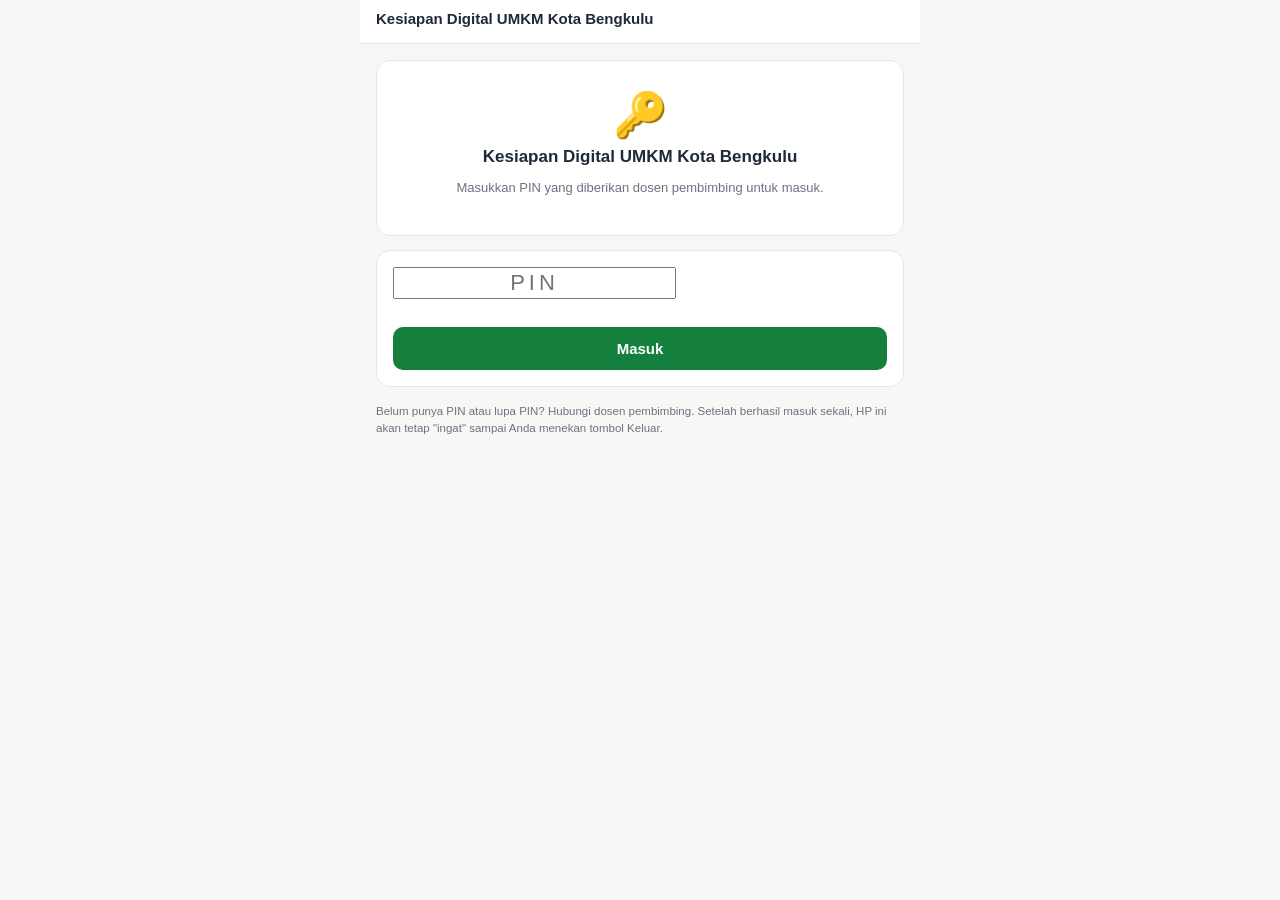
<file: index.html>
<!doctype html>
<html lang="id">
<head>
<meta charset="utf-8">
<meta name="viewport" content="width=device-width, initial-scale=1, viewport-fit=cover">
<title>Kesiapan Digital UMKM</title>
<meta name="description" content="Aplikasi input data wawancara lapangan — kesiapan digital UMKM Kota Bengkulu (adaptasi INDI 4.0).">
<meta name="apple-mobile-web-app-capable" content="yes">
<meta name="apple-mobile-web-app-status-bar-style" content="default">
<meta name="apple-mobile-web-app-title" content="INDI 4.0 UMKM">
<meta name="theme-color" content="#15803d">
<link rel="manifest" href="manifest.json">
<link rel="apple-touch-icon" href="icon.png">
<link rel="icon" href="icon.png">
<link rel="stylesheet" href="style.css">
</head>
<body>
<div id="app"></div>

<script src="items.js"></script>
<script src="config.js"></script>
<script src="app.js"></script>
<script>
  // Mendaftarkan service worker supaya Android menawarkan "Install app" dan
  // aplikasi tetap bisa dibuka walau sinyal nol. Lihat sw.js untuk detail —
  // ini TIDAK menyentuh cara data wawancara dikirim/diantrekan.
  if ('serviceWorker' in navigator) {
    window.addEventListener('load', function () {
      navigator.serviceWorker.register('./sw.js').catch(function () { /* diam-diam gagal, aplikasi tetap jalan tanpa cache offline */ });
    });
  }
</script>
</body>
</html>
</file>
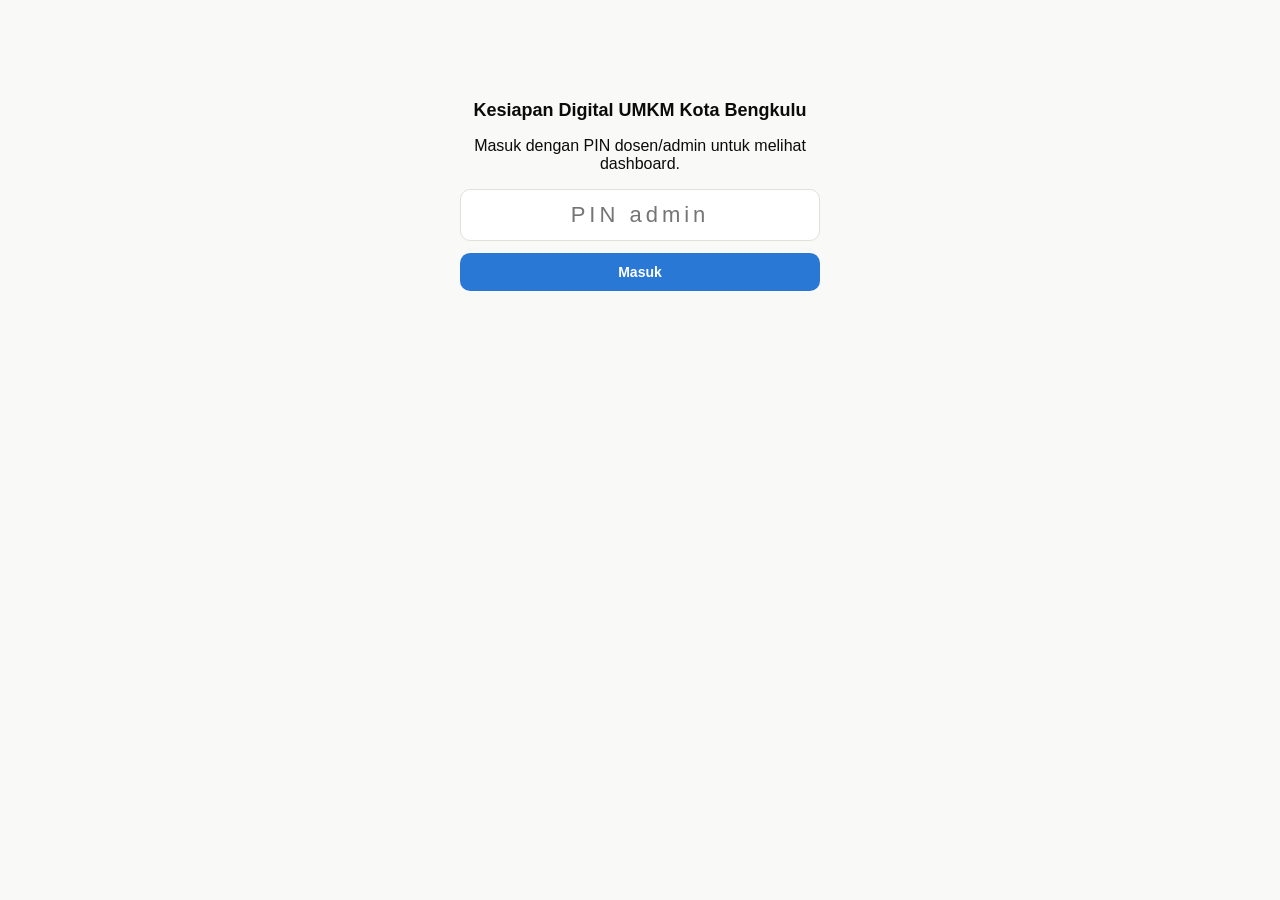
<file: dashboard.html>
<!doctype html>
<html lang="id">
<head>
<meta charset="utf-8">
<meta name="viewport" content="width=device-width, initial-scale=1, viewport-fit=cover">
<title>Dashboard — Kesiapan Digital UMKM Kota Bengkulu</title>
<meta name="description" content="Dashboard pemantauan progres wawancara lapangan — kesiapan digital UMKM Kota Bengkulu.">
<meta name="apple-mobile-web-app-capable" content="yes">
<meta name="apple-mobile-web-app-status-bar-style" content="default">
<meta name="apple-mobile-web-app-title" content="Dashboard UMKM">
<meta name="theme-color" content="#15803d">
<link rel="manifest" href="manifest-dashboard.json">
<link rel="apple-touch-icon" href="icon.png">
<link rel="icon" href="icon.png">
<link rel="stylesheet" href="dashboard.css">
</head>
<body>
<div id="dash">Memuat...</div>
<script src="items.js"></script>
<script src="config.js"></script>
<script src="dashboard.js"></script>
<script>
  // Sama seperti di index.html — supaya dashboard juga bisa ditawari "Install
  // app" sendiri (terpisah dari aplikasi mahasiswa, ikon & tujuan beda).
  if ('serviceWorker' in navigator) {
    window.addEventListener('load', function () {
      navigator.serviceWorker.register('./sw.js').catch(function () { /* diam-diam gagal, dashboard tetap jalan tanpa cache offline */ });
    });
  }
</script>
</body>
</html>
</file>
<file: style.css>
:root {
  --accent: #15803d;
  --accent-dark: #166534;
  --bg: #f7f7f5;
  --card: #ffffff;
  --text: #1f2937;
  --muted: #6b7280;
  --border: #e5e7eb;
  --danger: #b91c1c;
  --danger-bg: #fef2f2;
  --warn-bg: #fffbeb;
  --warn-border: #fde68a;
  --radius: 14px;
}

* { box-sizing: border-box; }

html, body {
  margin: 0;
  padding: 0;
  background: var(--bg);
  color: var(--text);
  font-family: -apple-system, BlinkMacSystemFont, "Segoe UI", Roboto, Helvetica, Arial, sans-serif;
  -webkit-text-size-adjust: 100%;
}

#app {
  max-width: 560px;
  margin: 0 auto;
  min-height: 100vh;
  display: flex;
  flex-direction: column;
  padding-bottom: 86px; /* ruang untuk tombol bawah yang sticky */
}

header.topbar {
  position: sticky;
  top: 0;
  background: var(--card);
  border-bottom: 1px solid var(--border);
  padding: 10px 16px;
  z-index: 10;
}

header.topbar h1 {
  font-size: 15px;
  margin: 0 0 6px 0;
  font-weight: 600;
  color: var(--text);
}

.progress-track {
  height: 6px;
  background: var(--border);
  border-radius: 999px;
  overflow: hidden;
}

.progress-fill {
  height: 100%;
  background: var(--accent);
  transition: width .25s ease;
}

.step-label {
  font-size: 12px;
  color: var(--muted);
  margin-top: 6px;
}

main {
  flex: 1;
  padding: 16px;
}

.card {
  background: var(--card);
  border: 1px solid var(--border);
  border-radius: var(--radius);
  padding: 16px;
  margin-bottom: 14px;
}

.card h2 {
  font-size: 17px;
  margin: 0 0 4px 0;
}

.card .subtitle {
  font-size: 13px;
  color: var(--muted);
  margin-bottom: 12px;
}

.question {
  margin-bottom: 20px;
}

.question:last-child { margin-bottom: 0; }

.question .q-text {
  font-size: 15px;
  font-weight: 600;
  margin-bottom: 2px;
  line-height: 1.4;
}

.question .q-ref {
  font-size: 11px;
  color: var(--muted);
  margin-bottom: 8px;
}

.question .q-bukti {
  font-size: 12px;
  color: var(--muted);
  font-style: italic;
  margin-top: 6px;
}

.adaptasi-flag {
  display: inline-block;
  font-size: 10px;
  font-weight: 700;
  color: #92400e;
  background: var(--warn-bg);
  border: 1px solid var(--warn-border);
  border-radius: 999px;
  padding: 1px 8px;
  margin-bottom: 6px;
}

.opt {
  display: flex;
  align-items: flex-start;
  gap: 10px;
  padding: 11px 12px;
  border: 1.5px solid var(--border);
  border-radius: 10px;
  margin-bottom: 8px;
  cursor: pointer;
  transition: border-color .15s, background .15s;
}

.opt:active { background: #f3f4f6; }

.opt.selected {
  border-color: var(--accent);
  background: #f0fdf4;
}

.opt input {
  margin-top: 3px;
  width: 18px;
  height: 18px;
  flex-shrink: 0;
  accent-color: var(--accent);
}

.opt .opt-text {
  font-size: 14.5px;
  line-height: 1.4;
}

input[type="text"], input[type="number"], textarea {
  width: 100%;
  font-size: 15px;
  padding: 11px 12px;
  border: 1.5px solid var(--border);
  border-radius: 10px;
  background: #fff;
  font-family: inherit;
  color: var(--text);
}

textarea { min-height: 80px; resize: vertical; }

.kode-usaha-row {
  display: flex;
  align-items: center;
  gap: 8px;
}

.kode-prefix {
  font-weight: 700;
  font-size: 15px;
  color: var(--muted);
  white-space: nowrap;
}

.helper {
  font-size: 12px;
  color: var(--muted);
  margin-top: 5px;
}

.consent-box {
  background: var(--warn-bg);
  border: 1px solid var(--warn-border);
  border-radius: 10px;
  padding: 12px;
  font-size: 13.5px;
  line-height: 1.5;
  margin-bottom: 14px;
}

nav.bottom-nav {
  position: fixed;
  bottom: 0;
  left: 0;
  right: 0;
  background: var(--card);
  border-top: 1px solid var(--border);
  padding: 10px 16px calc(10px + env(safe-area-inset-bottom));
  display: flex;
  gap: 10px;
  max-width: 560px;
  margin: 0 auto;
}

button {
  font-family: inherit;
  font-size: 15px;
  font-weight: 600;
  border-radius: 10px;
  border: none;
  padding: 13px 18px;
  cursor: pointer;
}

.btn-primary, .btn-secondary {
  /* juga dipakai pada <label> (tombol kamera), bukan hanya <button> */
  font-family: inherit;
  font-size: 15px;
  font-weight: 600;
  border-radius: 10px;
  border: none;
  padding: 13px 18px;
  cursor: pointer;
  text-align: center;
  box-sizing: border-box;
}

.btn-primary {
  background: var(--accent);
  color: #fff;
  flex: 1;
}
.btn-primary:active { background: var(--accent-dark); }
.btn-primary:disabled { background: #a7b6ad; cursor: not-allowed; }

.btn-secondary {
  background: #eef2f0;
  color: var(--text);
  flex: 0 0 auto;
}

.foto-btn { font-size: 17px; }

.banner {
  font-size: 13px;
  padding: 10px 14px;
  border-radius: 10px;
  margin-bottom: 12px;
}
.banner.warn { background: var(--warn-bg); border: 1px solid var(--warn-border); color: #92400e; }
.banner.error { background: var(--danger-bg); border: 1px solid #fecaca; color: var(--danger); }
.banner.ok { background: #f0fdf4; border: 1px solid #bbf7d0; color: var(--accent-dark); }

.summary-row {
  display: flex;
  justify-content: space-between;
  gap: 10px;
  padding: 7px 0;
  border-bottom: 1px solid var(--border);
  font-size: 13.5px;
}
.summary-row:last-child { border-bottom: none; }
.summary-row .k { color: var(--muted); flex: 0 0 55%; }
.summary-row .v { text-align: right; font-weight: 600; }

.status-dot {
  display: inline-block;
  width: 8px; height: 8px;
  border-radius: 50%;
  margin-right: 6px;
}
.status-dot.ok { background: var(--accent); }
.status-dot.pending { background: #d97706; }

.home-card {
  text-align: center;
  padding: 28px 16px;
}
.home-card .icon { font-size: 44px; margin-bottom: 6px; }

.sektor-choice {
  display: grid;
  gap: 10px;
}

.small-note {
  font-size: 11.5px;
  color: var(--muted);
  margin-top: 16px;
  line-height: 1.5;
}

.panduan-overlay {
  position: fixed;
  inset: 0;
  background: var(--bg);
  overflow-y: auto;
  padding: 16px;
  z-index: 50;
  max-width: 560px;
  margin: 0 auto;
}

.panduan-list {
  padding-left: 20px;
  margin: 0;
}
.panduan-list li {
  font-size: 14px;
  line-height: 1.6;
  margin-bottom: 12px;
}

.card h2 + h2 { margin-top: 4px; }
</file>
<file: dashboard.css>
:root {
  color-scheme: light;
  --surface-1: #fcfcfb;
  --page: #f9f9f7;
  --text-primary: #0b0b0b;
  --text-secondary: #52514e;
  --text-muted: #898781;
  --border: #e1e0d9;
  --series-1: #2a78d6; /* Produksi */
  --series-2: #eb6834; /* Dagang-Jasa */
  --good: #0ca30c;
  --warning: #fab219;
  --card-radius: 14px;
}

* { box-sizing: border-box; }

html, body {
  margin: 0; padding: 0;
  background: var(--page);
  color: var(--text-primary);
  font-family: -apple-system, BlinkMacSystemFont, "Segoe UI", Roboto, Helvetica, Arial, sans-serif;
}

#dash { max-width: 1080px; margin: 0 auto; padding: 20px 20px 60px; }

.dash-header {
  display: flex; align-items: center; justify-content: space-between;
  margin-bottom: 20px; flex-wrap: wrap; gap: 10px;
}
.dash-header h1 { font-size: 20px; margin: 0; }
.dash-header .sub { font-size: 13px; color: var(--text-secondary); }

.card {
  background: var(--surface-1);
  border: 1px solid var(--border);
  border-radius: var(--card-radius);
  padding: 18px;
  margin-bottom: 18px;
}
.card h2 { font-size: 15px; margin: 0 0 14px 0; color: var(--text-primary); }
.card .hint { font-size: 12.5px; color: var(--text-muted); margin-top: -8px; margin-bottom: 14px; }

.grid-stats { display: grid; grid-template-columns: repeat(auto-fit, minmax(180px, 1fr)); gap: 14px; margin-bottom: 18px; }
.stat-tile { background: var(--surface-1); border: 1px solid var(--border); border-radius: var(--card-radius); padding: 16px; }
.stat-tile .label { font-size: 12.5px; color: var(--text-secondary); margin-bottom: 6px; }
.stat-tile .value { font-size: 28px; font-weight: 700; font-variant-numeric: tabular-nums; }
.stat-tile .value.blue { color: var(--series-1); }
.stat-tile .value.orange { color: var(--series-2); }

.legend { display: flex; gap: 16px; font-size: 12.5px; color: var(--text-secondary); margin-bottom: 12px; }
.legend .dot { display: inline-block; width: 10px; height: 10px; border-radius: 2px; margin-right: 5px; vertical-align: -1px; }
.legend .dot.blue { background: var(--series-1); }
.legend .dot.orange { background: var(--series-2); }

.bar-row { margin-bottom: 14px; }
.bar-row:last-child { margin-bottom: 0; }
.bar-row .bar-label { font-size: 13px; color: var(--text-secondary); margin-bottom: 4px; display: flex; justify-content: space-between; }
.bar-row .bar-label b { color: var(--text-primary); }
.bar-track { height: 18px; background: var(--page); border-radius: 4px; overflow: hidden; display: flex; }
.bar-fill { height: 100%; border-radius: 4px; position: relative; min-width: 2px; transition: width .3s ease; }
.bar-fill.blue { background: var(--series-1); }
.bar-fill.orange { background: var(--series-2); }
.bar-fill .val { position: absolute; right: 6px; top: 0; font-size: 11px; color: #fff; line-height: 18px; font-variant-numeric: tabular-nums; }

.progress-mhs { margin-bottom: 16px; }
.progress-mhs:last-child { margin-bottom: 0; }
.progress-mhs .nama { font-size: 14px; font-weight: 600; margin-bottom: 4px; }
.progress-mhs .track { height: 14px; background: var(--page); border-radius: 999px; overflow: hidden; }
.progress-mhs .fill { height: 100%; background: var(--series-1); border-radius: 999px; transition: width .3s ease; }
.progress-mhs .fill.selesai { background: var(--good); }
.progress-mhs .ket { font-size: 12px; color: var(--text-secondary); margin-top: 4px; }

table.tbl { width: 100%; border-collapse: collapse; font-size: 13px; }
table.tbl th { text-align: left; font-size: 11.5px; color: var(--text-muted); font-weight: 600; text-transform: uppercase; padding: 6px 8px; border-bottom: 1px solid var(--border); }
table.tbl td { padding: 8px; border-bottom: 1px solid var(--border); font-variant-numeric: tabular-nums; }
table.tbl tr:last-child td { border-bottom: none; }
table.tbl a { color: var(--series-1); text-decoration: none; }

button {
  font-family: inherit; font-size: 14px; font-weight: 600; cursor: pointer;
  border: none; border-radius: 10px; padding: 11px 18px;
}
.btn-primary { background: var(--series-1); color: #fff; }
.btn-primary:disabled { background: #a7b6ad; cursor: not-allowed; }
.btn-secondary { background: #eef2f0; color: var(--text-primary); }

.login-wrap { max-width: 360px; margin: 80px auto; text-align: center; }
.login-wrap input {
  width: 100%; font-size: 22px; text-align: center; letter-spacing: 4px;
  padding: 12px; border: 1.5px solid var(--border); border-radius: 10px; margin-bottom: 12px;
}
.login-wrap .error { color: #d03b3b; font-size: 13px; margin-bottom: 10px; }

.ai-box { white-space: pre-wrap; font-size: 13.5px; line-height: 1.6; background: var(--page); border-radius: 10px; padding: 14px; margin-top: 10px; }
.ai-waktu { font-size: 11.5px; color: var(--text-muted); margin-top: 8px; }

.hambatan-row { display: flex; align-items: center; gap: 10px; margin-bottom: 8px; font-size: 13px; }
.hambatan-row .label { flex: 1; color: var(--text-secondary); }

@media (max-width: 640px) {
  #dash { padding: 14px; }
  .grid-stats { grid-template-columns: 1fr 1fr; }
}
</file>
